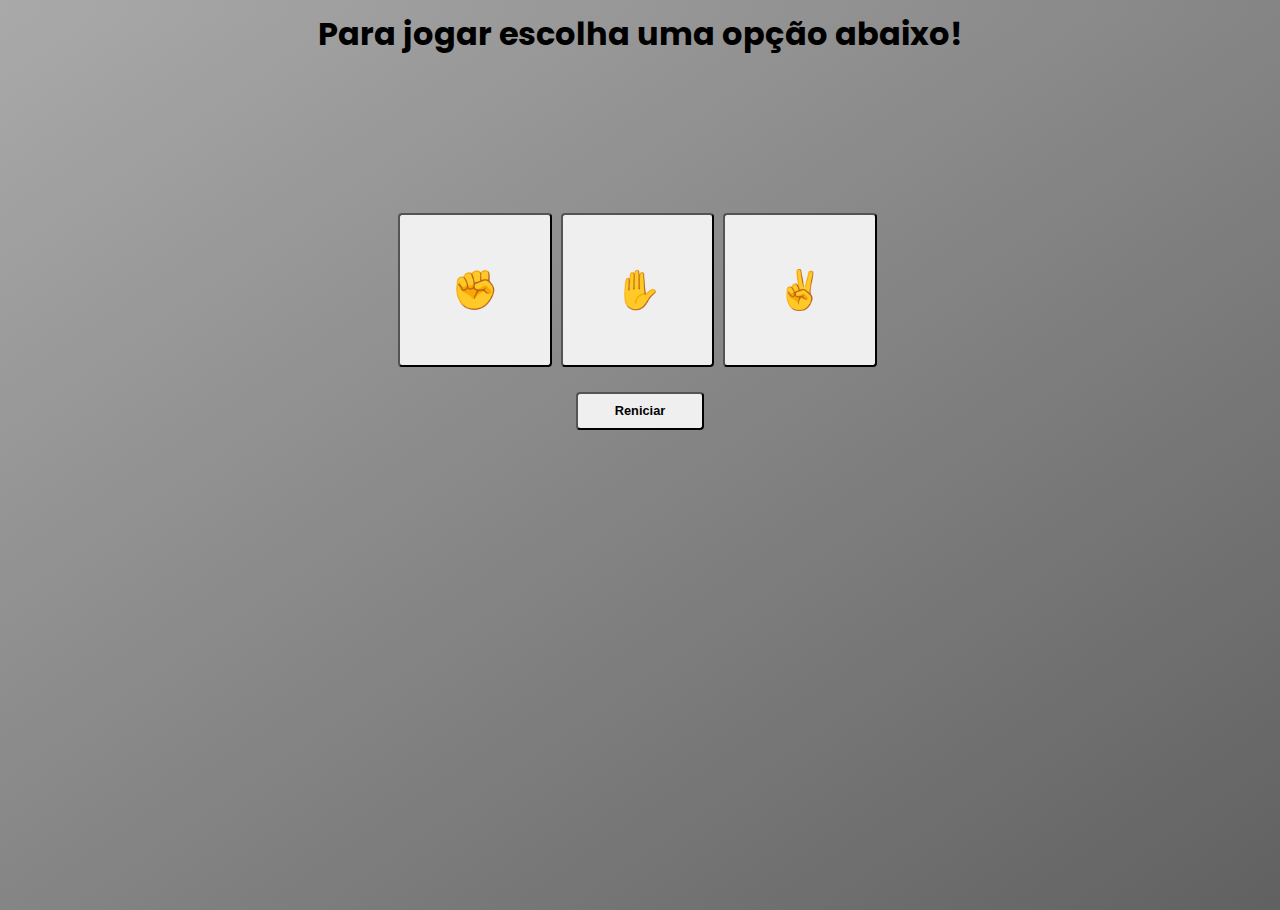
<file: Jakenpo/index.html>
<!DOCTYPE html>
<html lang="en">
<head>
    <meta charset="UTF-8">
    <meta http-equiv="X-UA-Compatible" content="IE=edge">
    <meta name="viewport" content="width=device-width, initial-scale=1.0">
    <title>Jakenpo</title>
    <link rel="stylesheet" href="./style.css">
    <link rel="icon" href="./img/pedra-papel-tesoura.png">
    <link rel="preconnect" href="https://fonts.googleapis.com">
    <link rel="preconnect" href="https://fonts.gstatic.com" crossorigin>
    <link href="https://fonts.googleapis.com/css2?family=Poppins&display=swap" rel="stylesheet">
</head>
<body onload="teste()">
    <h1>Para jogar escolha uma opção abaixo!</h1>
    <h2 id="venc_label"></h2>

    <div>
        <input type="button" value="&#9994;" id="pedra">
        <input type="button" value="&#9995;" id="papel">
        <input type="button" value="&#9996;" id="tesoura">
    </div>
        <input type="button" value="Reniciar" id="reinicia">

    <script src="./script.js"></script>
</body>
</html>
</file>
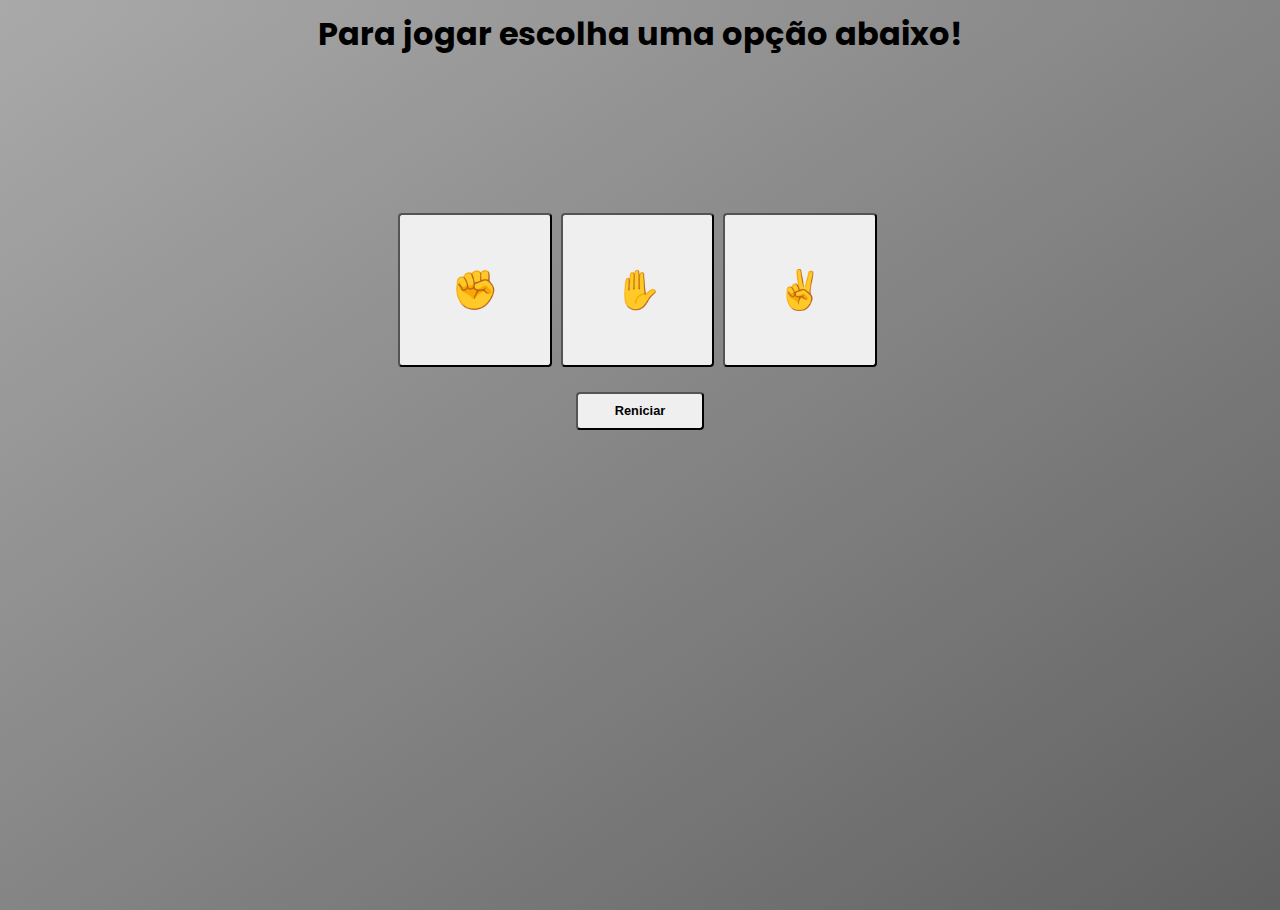
<file: Jakenpô/index.html>
<!DOCTYPE html>
<html lang="en">
<head>
    <meta charset="UTF-8">
    <meta http-equiv="X-UA-Compatible" content="IE=edge">
    <meta name="viewport" content="width=device-width, initial-scale=1.0">
    <title>Jakenpo</title>
    <link rel="stylesheet" href="./style.css">
    <link rel="preconnect" href="https://fonts.googleapis.com">
    <link rel="preconnect" href="https://fonts.gstatic.com" crossorigin>
    <link href="https://fonts.googleapis.com/css2?family=Poppins&display=swap" rel="stylesheet">
</head>
<body onload="teste()">
    <h1>Para jogar escolha uma opção abaixo!</h1>
    <h2 id="venc_label"></h2>

    <div>
        <input type="button" value="&#9994;" id="pedra">
        <input type="button" value="&#9995;" id="papel">
        <input type="button" value="&#9996;" id="tesoura">
    </div>
        <input type="button" value="Reniciar" id="reinicia">

    <script src="./script.js"></script>
</body>
</html>
</file>
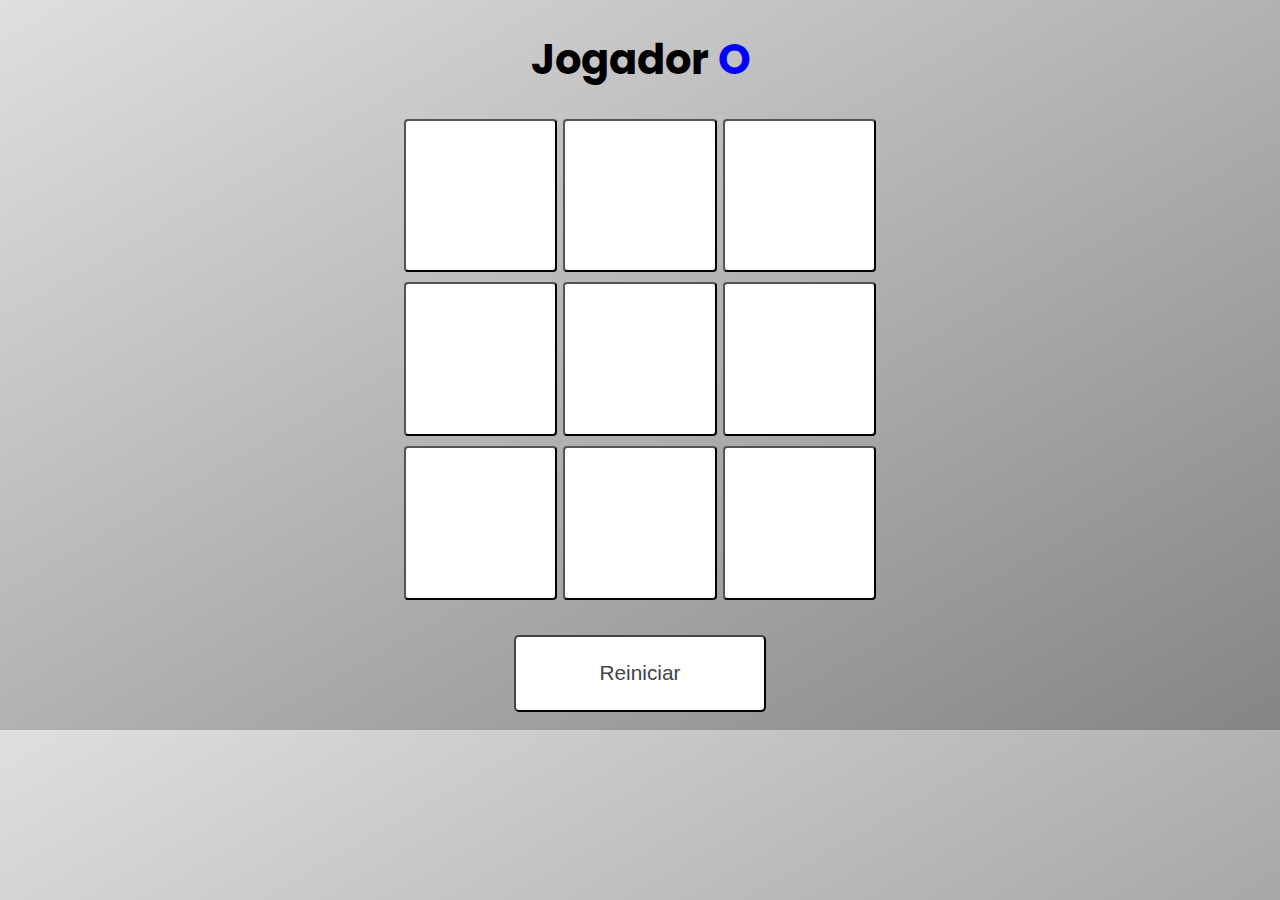
<file: Jogo da velha/index.html>
<!DOCTYPE html>
<html lang="en">
<head>
    <meta charset="UTF-8">
    <meta http-equiv="X-UA-Compatible" content="IE=edge">
    <meta name="viewport" content="width=device-width, initial-scale=1.0">
    <title>Jogo da Velha</title>
    <link rel="icon" href="./img/tic-tac-toe (1).png">
    <link rel="preconnect" href="https://fonts.googleapis.com">
    <link rel="preconnect" href="https://fonts.gstatic.com" crossorigin>
    <link href="https://fonts.googleapis.com/css2?family=Poppins&display=swap" rel="stylesheet">
    <link rel="stylesheet" href="./style.css">
</head>
<body>
    <h1>Jogador <span id="jogador"></span></h1>
    <main>
            <div>
                <input type="button" value="_">
                <input type="button" value="_">
                <input type="button" value="_">
            </div>
            <div>
                <input type="button" value="_">
                <input type="button" value="_">
                <input type="button" value="_">
            </div>
            <div>
                <input type="button" value="_">
                <input type="button" value="_">
                <input type="button" value="_">
            </div>        
    </main>
    <input type="button" value="Reiniciar" id="reiniciar">
    <script src="./script.js"></script>
    
    
</body>
</html>
</file>
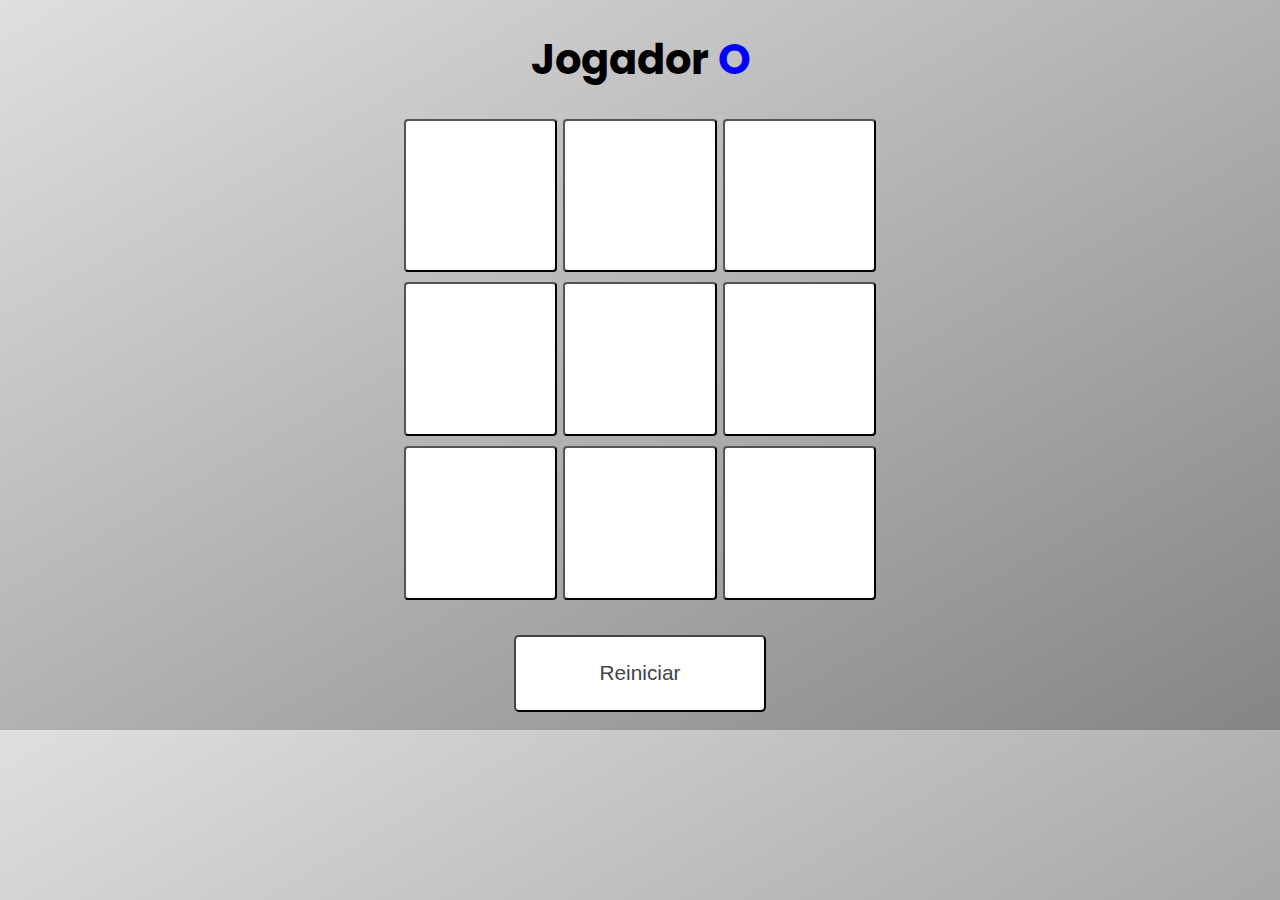
<file: Projeto3/index.html>
<!DOCTYPE html>
<html lang="en">
<head>
    <meta charset="UTF-8">
    <meta http-equiv="X-UA-Compatible" content="IE=edge">
    <meta name="viewport" content="width=device-width, initial-scale=1.0">
    <title>Jogo da Velha</title>
    <link rel="preconnect" href="https://fonts.googleapis.com">
    <link rel="preconnect" href="https://fonts.gstatic.com" crossorigin>
    <link href="https://fonts.googleapis.com/css2?family=Poppins&display=swap" rel="stylesheet">
    <link rel="stylesheet" href="./style.css">
</head>
<body>
    <h1>Jogador <span id="jogador"></span></h1>
    <main>
            <div>
                <input type="button" value="_">
                <input type="button" value="_">
                <input type="button" value="_">
            </div>
            <div>
                <input type="button" value="_">
                <input type="button" value="_">
                <input type="button" value="_">
            </div>
            <div>
                <input type="button" value="_">
                <input type="button" value="_">
                <input type="button" value="_">
            </div>        
    </main>
    <input type="button" value="Reiniciar" id="reiniciar">
    <script src="./script.js"></script>
    
    
</body>
</html>
</file>
<file: Jakenpo/style.css>
*{
    margin:0;
    padding: 0;
}

html,body{
    background:linear-gradient(to right bottom, darkgrey,rgb(97, 97, 97));
    font-family: 'Poppins',Verdana,sans-serif;
    text-align: center;
    height: 100%;

}
h1{
    margin-top: 10px;
    margin-bottom: 5px;
}

div input{
    margin-top: 150px;
    width: 12vw;
    height: 12vw;
    cursor: pointer;
    margin-right: 5px;
    border-radius: 4px;
    font-size: 3vw;
    transition: 0.4s;
    

}
span#jg{
    color:rgb(202, 5, 5);
}
span#com{
    color:rgb(7, 7, 206);
}
div input:hover{
    background-color: grey;
    font-size: 4vw;

}
input#reinicia{
    width: 10vw;
    height: 3vw;
    margin-top: 25px;
    border-radius: 4px;
    cursor: pointer;
    transition: 0.4s;
    font-weight: bolder;
    font-size: 1vw;
} 
input#reinicia:hover{
    background-color: grey;
    font-size: 1.2vw;
}
</file>
<file: Jakenpô/style.css>
*{
    margin:0;
    padding: 0;
}

html,body{
    background:linear-gradient(to right bottom, darkgrey,rgb(97, 97, 97));
    font-family: 'Poppins',Verdana,sans-serif;
    text-align: center;
    height: 100%;

}
h1{
    margin-top: 10px;
    margin-bottom: 5px;
}

div input{
    margin-top: 150px;
    width: 12vw;
    height: 12vw;
    cursor: pointer;
    margin-right: 5px;
    border-radius: 4px;
    font-size: 3vw;
    transition: 0.4s;
    

}
span#jg{
    color:rgb(202, 5, 5);
}
span#com{
    color:rgb(7, 7, 206);
}
div input:hover{
    background-color: grey;
    font-size: 4vw;

}
input#reinicia{
    width: 10vw;
    height: 3vw;
    margin-top: 25px;
    border-radius: 4px;
    cursor: pointer;
    transition: 0.4s;
    font-weight: bolder;
    font-size: 1vw;
} 
input#reinicia:hover{
    background-color: grey;
    font-size: 1.2vw;
}
</file>
<file: Jogo da velha/style.css>
body {
    background: linear-gradient(to bottom right  ,rgb(223, 223, 223) , rgb(133, 133, 133));
    text-align: center;
    font-family: 'Poppins',Verdana,sans-serif;
    font-size: 1.3em;
}

input {
    background-color: white;
    font-size: 6vw;
    width: 12vw;
    height:12vw;
    margin: 0;
    color: white;
    cursor: pointer;
    margin-bottom: 10px;
    border-radius: 4px;
    transition: 0.2s;
}

#jogador {
    display: inline;
}


#reiniciar {
    margin-top: 2%;
    width: 20%;
    height:6vw;
    font-size: 1em;
    color: rgb(68, 68, 68);
    border-radius: 5px;
    border-color: rgb(68, 68, 68);
    transition: 0.4s;
}
#reiniciar:hover{
    background-color: rgb(68, 68, 68);
    color: #AAA;

}


@media screen and (max-width: 1000px){
    h1{
        font-size: 20pt;
    }
    #reiniciar {
       font-size: 11pt;
    }
}@media screen and (max-width: 370px){
    h1{
        font-size: 14pt;
    }
    #reiniciar {
       font-size: 8pt;
    }
}
</file>
<file: Projeto3/style.css>
body {
    background: linear-gradient(to bottom right  ,rgb(223, 223, 223) , rgb(133, 133, 133));
    text-align: center;
    font-family: 'Poppins',Verdana,sans-serif;
    font-size: 1.3em;
}

input {
    background-color: white;
    font-size: 6vw;
    width: 12vw;
    height:12vw;
    margin: 0;
    color: white;
    cursor: pointer;
    margin-bottom: 10px;
    border-radius: 4px;
    transition: 0.2s;
}

#jogador {
    display: inline;
}


#reiniciar {
    margin-top: 2%;
    width: 20%;
    height:6vw;
    font-size: 1em;
    color: rgb(68, 68, 68);
    border-radius: 5px;
    border-color: rgb(68, 68, 68);
    transition: 0.4s;
}
#reiniciar:hover{
    background-color: rgb(68, 68, 68);
    color: #AAA;

}


@media screen and (max-width: 1000px){
    h1{
        font-size: 20pt;
    }
    #reiniciar {
       font-size: 11pt;
    }
}@media screen and (max-width: 370px){
    h1{
        font-size: 14pt;
    }
    #reiniciar {
       font-size: 8pt;
    }
}
</file>
